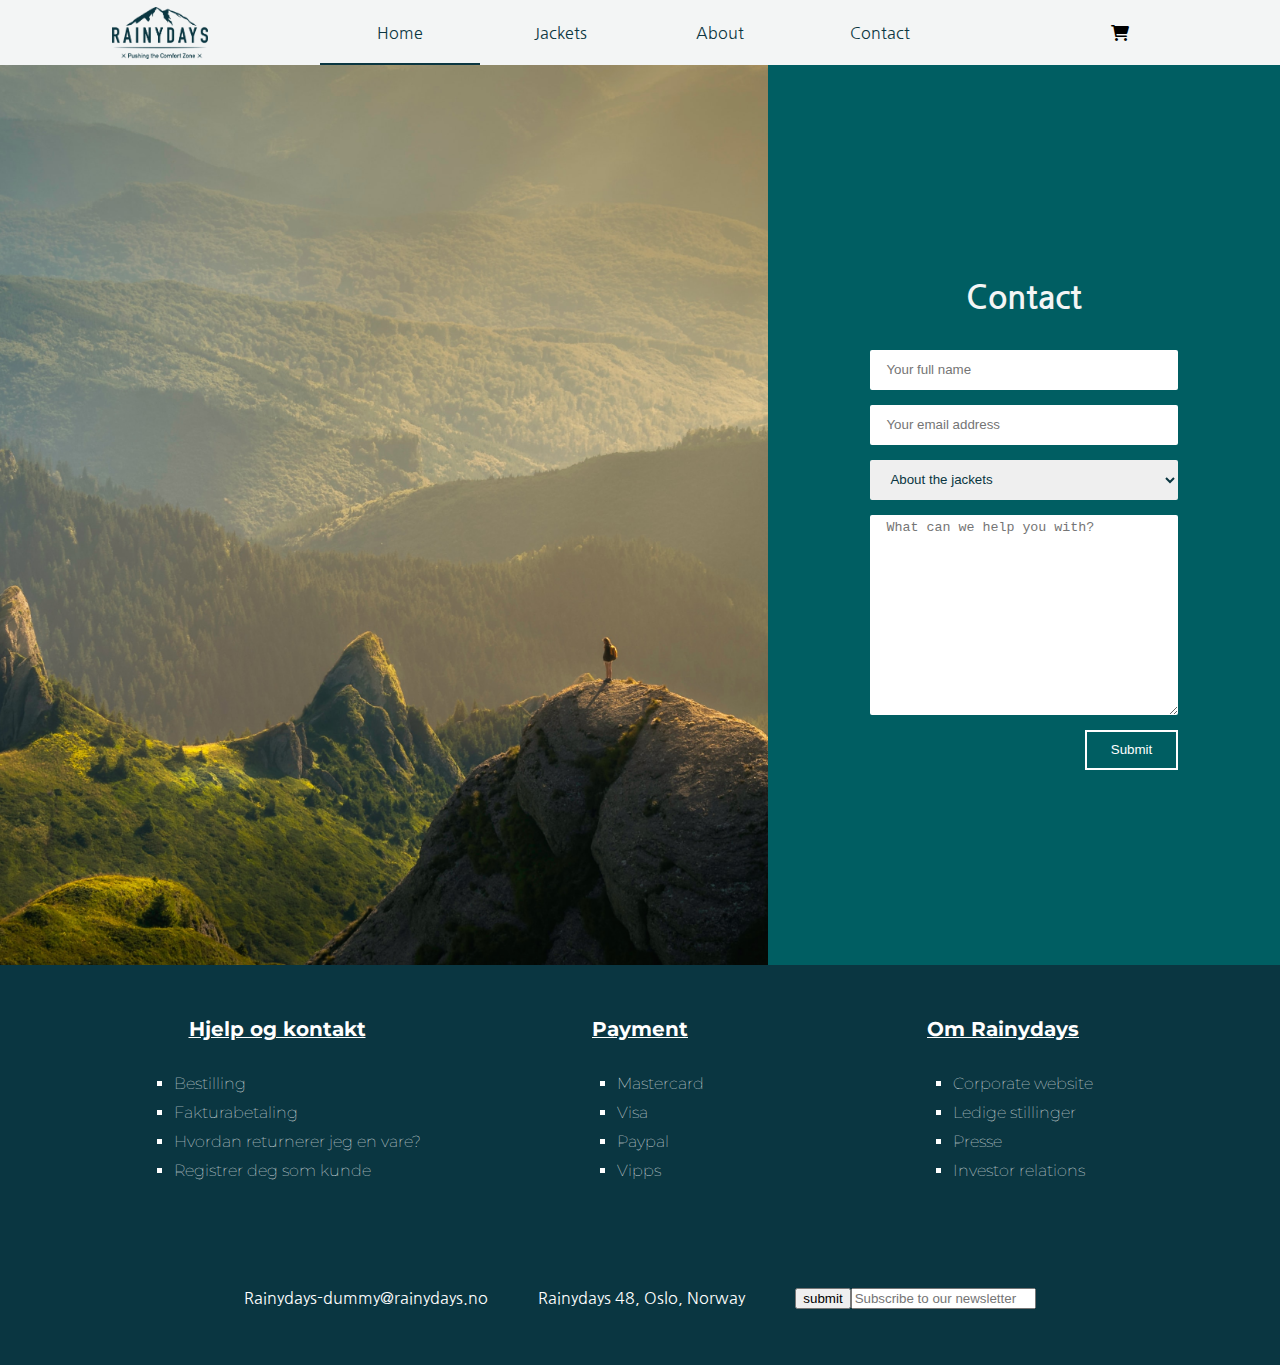
<file: contact.html>
<!DOCTYPE html>
<html lang="en">
  <head>
    <meta charset="UTF-8" />
    <meta http-equiv="X-UA-Compatible" content="IE=edge" />
    <meta name="viewport" content="width=device-width, initial-scale=1.0" />
    <title>Contact | Rainydays</title>
    <link
      rel="stylesheet"
      href="https://cdnjs.cloudflare.com/ajax/libs/font-awesome/6.0.0/css/all.min.css"
    />
    <link rel="stylesheet" href="../css/styles.css" />
    <meta
      name="description"
      content="Contact the staff at Rainydays to get all your questions answered"
    />
  </head>
  <body>
    <header id="top">
      <nav class="navbar-container flex-row">
        <a href="/index.html" class="navbar-logo flex-row">
          <img src="./public/RainyDays_Logo.png" alt="Rainydays logo" />
        </a>

        <ul class="navbar-buttons flex-row">
          <li class="navbar-button" data-active>
            <a class="navbar-button-text flex-row" href="/">Home</a>
          </li>
          <li class="navbar-button">
            <a class="navbar-button-text flex-row" href="/jackets.html"
              >Jackets</a
            >
          </li>
          <li class="navbar-button">
            <a class="navbar-button-text flex-row" href="/about.html">About</a>
          </li>
          <li class="navbar-button">
            <a class="navbar-button-text flex-row" href="/contact.html"
              >Contact</a
            >
          </li>
        </ul>
        <div class="navbar-cart">
          <a href="/cart.html"><i class="fa-solid fa-cart-shopping"></i></a>
        </div>
      </nav>
      <nav class="navbar-mobile flex-row">
        <div class="navbar-mobile-icons">
          <a class="navbar-logo flex-row" href="/index.html">
            <img src="./public/RainyDays_Logo.png" alt="" />
          </a>
          <div class="navbar-cart">
            <a href="/cart.html"><i class="fa-solid fa-cart-shopping"></i></a>
          </div>
        </div>
        <ul class="navbar-buttons flex-row">
          <li class="navbar-button flex-row" data-active>
            <a class="navbar-button-text flex-row" href="/index.html">Home</a>
          </li>
          <li class="navbar-button flex-row">
            <a class="navbar-button-text flex-row" href="/jackets.html"
              >Jackets</a
            >
          </li>
          <li class="navbar-button flex-row">
            <a class="navbar-button-text flex-row" href="/about.html">About</a>
          </li>
          <li class="navbar-button flex-row">
            <a class="navbar-button-text flex-row" href="/contact.html"
              >Contact</a
            >
          </li>
        </ul>
      </nav>
    </header>
    <main class="flex-row contact-main">
      <div class="contact-visuals-container"></div>
      <div class="contact-form-container flex-row">
        <form action="" class="contact-form flex-col">
          <h1 class="contact-title">Contact</h1>
          <input type="text" id="name" placeholder="Your full name" />
          <input type="text" id="name" placeholder="Your email address" />
          <select type="" id="name" placeholder="What topic?">
            <option>About the jackets</option>
            <option>Shipping</option>
            <option>Jobs</option>
            <option>Refunds</option>
          </select>
          <textarea
            type="text"
            id="name"
            placeholder="What can we help you with?"
          ></textarea>
          <button>Submit</button>
        </form>
      </div>
    </main>
    <footer>
      <div class="footer-container flex-col">
        <div class="footer-container-info flex-row">
          <div class="footer-help footer-box flex-col">
            <h2 class="footer-title">Hjelp og kontakt</h2>
            <ul class="footer-info-list flex-col">
              <li>Bestilling</li>
              <li>Fakturabetaling</li>
              <li>Hvordan returnerer jeg en vare?</li>
              <li>Registrer deg som kunde</li>
            </ul>
          </div>
          <div class="footer-payment footer-box flex-col">
            <h2 class="footer-title">Payment</h2>
            <ul class="footer-info-list flex-col">
              <li>Mastercard</li>
              <li>Visa</li>
              <li>Paypal</li>
              <li>Vipps</li>
            </ul>
          </div>
          <div class="footer-about footer-box flex-col">
            <h2 class="footer-title">Om Rainydays</h2>
            <ul class="footer-info-list flex-col">
              <li>Corporate website</li>
              <li>Ledige stillinger</li>
              <li>Presse</li>
              <li>Investor relations</li>
            </ul>
          </div>
        </div>
        <div class="footer-contact-info flex-row">
          <div class="footer-email">Rainydays-dummy@rainydays.no</div>
          <div class="footer-address">Rainydays 48, Oslo, Norway</div>
          <form class="footer-newsletter flex-row">
            <button value="submit">submit</button>
            <input type="text" placeholder="Subscribe to our newsletter" />
          </form>
        </div>
      </div>
    </footer>
  </body>
</html>
</file>
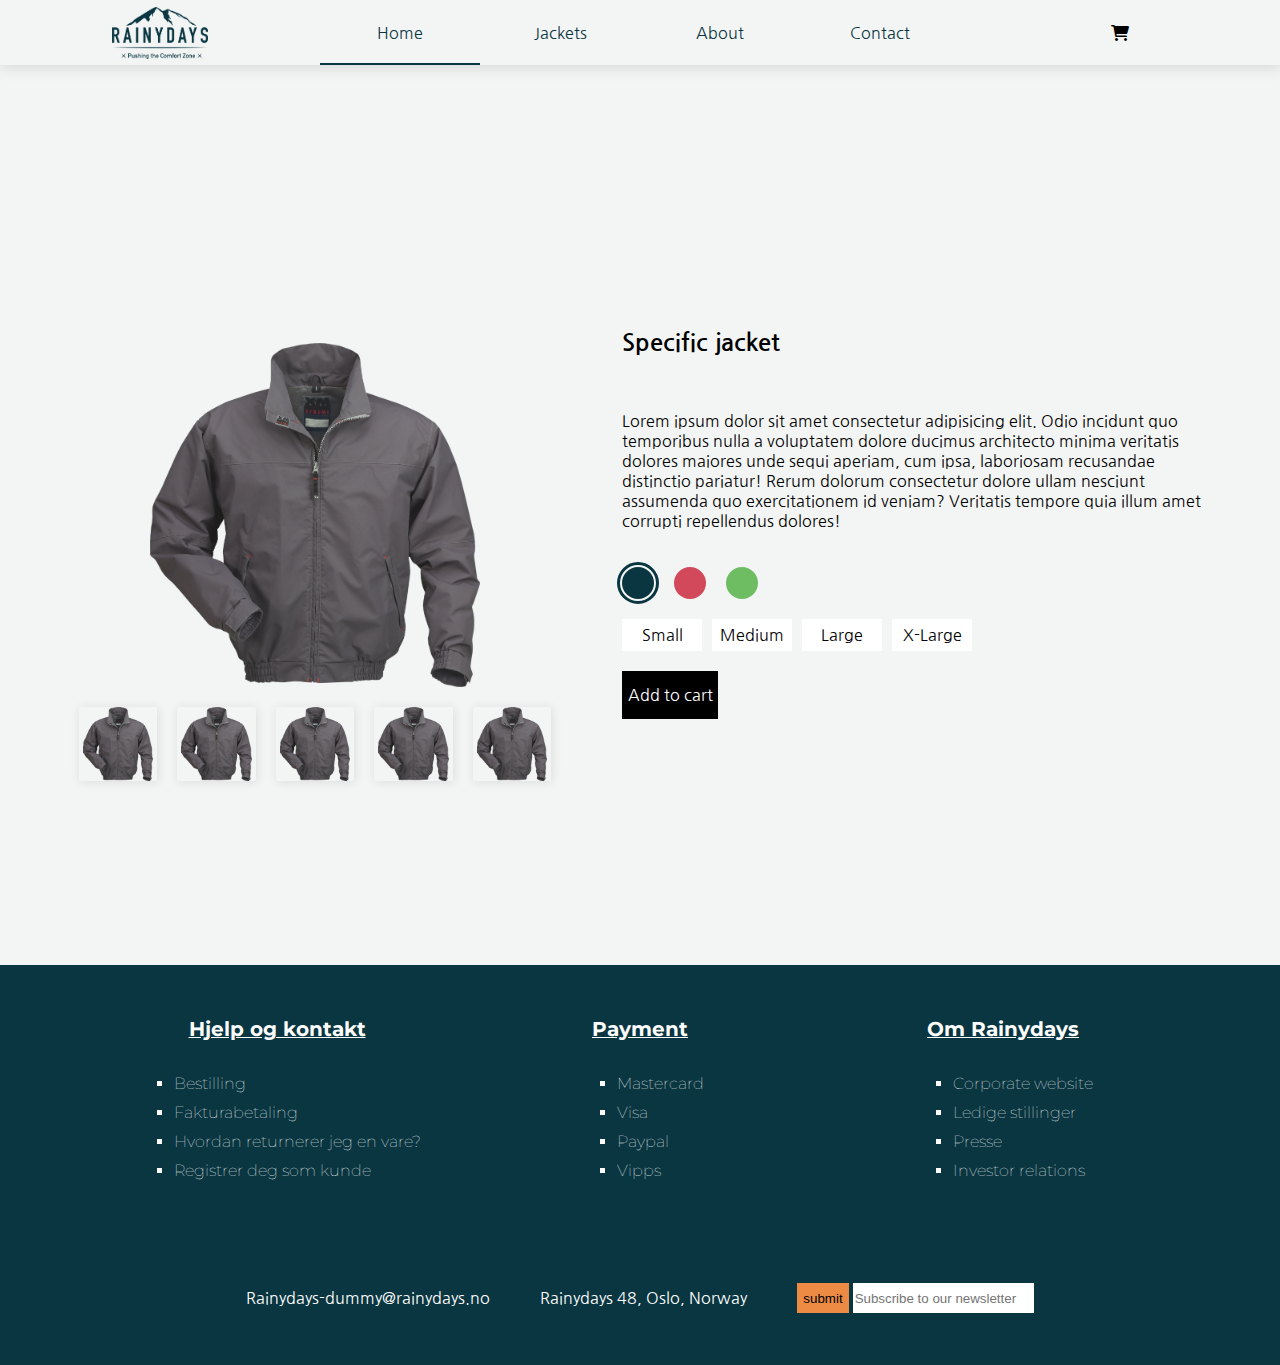
<file: jacket.html>
<!DOCTYPE html>
<html lang="en">
  <head>
    <meta charset="UTF-8" />
    <meta http-equiv="X-UA-Compatible" content="IE=edge" />
    <meta name="viewport" content="width=device-width, initial-scale=1.0" />
    <title>Jacket | Rainydays</title>
    <link
      rel="stylesheet"
      href="https://cdnjs.cloudflare.com/ajax/libs/font-awesome/6.0.0/css/all.min.css"
    />
    <link rel="stylesheet" href="../css/styles.css" />
    <meta name="description" content="View details about this jacket here" />
  </head>

  <body>
    <header id="top">
      <nav class="navbar-container flex-row">
        <a href="/index.html" class="navbar-logo flex-row">
          <img src="./public/RainyDays_Logo.png" alt="Rainydays logo" />
        </a>

        <ul class="navbar-buttons flex-row">
          <li class="navbar-button" data-active>
            <a class="navbar-button-text flex-row" href="/">Home</a>
          </li>
          <li class="navbar-button">
            <a class="navbar-button-text flex-row" href="/jackets.html"
              >Jackets</a
            >
          </li>
          <li class="navbar-button">
            <a class="navbar-button-text flex-row" href="/about.html">About</a>
          </li>
          <li class="navbar-button">
            <a class="navbar-button-text flex-row" href="/contact.html"
              >Contact</a
            >
          </li>
        </ul>
        <div class="navbar-cart">
          <a href="/cart.html"><i class="fa-solid fa-cart-shopping"></i></a>
        </div>
      </nav>
      <nav class="navbar-mobile flex-row">
        <div class="navbar-mobile-icons">
          <a class="navbar-logo flex-row" href="/index.html">
            <img src="./public/RainyDays_Logo.png" alt="" />
          </a>
          <div class="navbar-cart">
            <a href="/cart.html"><i class="fa-solid fa-cart-shopping"></i></a>
          </div>
        </div>
        <ul class="navbar-buttons flex-row">
          <li class="navbar-button flex-row" data-active>
            <a class="navbar-button-text flex-row" href="/index.html">Home</a>
          </li>
          <li class="navbar-button flex-row">
            <a class="navbar-button-text flex-row" href="/jackets.html"
              >Jackets</a
            >
          </li>
          <li class="navbar-button flex-row">
            <a class="navbar-button-text flex-row" href="/about.html">About</a>
          </li>
          <li class="navbar-button flex-row">
            <a class="navbar-button-text flex-row" href="/contact.html"
              >Contact</a
            >
          </li>
        </ul>
      </nav>
    </header>
    <main class="flex-col specjack-main-container">
      <div class="flex-row specjack-visuals-container">
        <div class="specjack-image-container flex-col">
          <img src="/public/RainyDays_Jacket5.png" />
          <div class="jacket-image-showcase flex-row">
            <div class="jacket-image-showcase-img flex-col">
              <img src="/public/RainyDays_Jacket5.png" />
            </div>
            <div class="jacket-image-showcase-img flex-col">
              <img src="/public/RainyDays_Jacket5.png" />
            </div>
            <div class="jacket-image-showcase-img flex-col">
              <img src="/public/RainyDays_Jacket5.png" />
            </div>
            <div class="jacket-image-showcase-img flex-col">
              <img src="/public/RainyDays_Jacket5.png" />
            </div>
            <div class="jacket-image-showcase-img flex-col">
              <img src="/public/RainyDays_Jacket5.png" />
            </div>
          </div>
        </div>
        <div class="specjack-details-container flex-col">
          <h2>Specific jacket</h2>
          <p>
            Lorem ipsum dolor sit amet consectetur adipisicing elit. Odio
            incidunt quo temporibus nulla a voluptatem dolore ducimus architecto
            minima veritatis dolores maiores unde sequi aperiam, cum ipsa,
            laboriosam recusandae distinctio pariatur! Rerum dolorum consectetur
            dolore ullam nesciunt assumenda quo exercitationem id veniam?
            Veritatis tempore quia illum amet corrupti repellendus dolores!
          </p>
          <div class="specjack-choice-container">
            <div class="specjack-choice-specifications flex-col">
              <div class="specjack-choice-colors flex-row">
                <input
                  type="radio"
                  name="color"
                  class="circle-checkbox blue"
                  checked
                />
                <input type="radio" name="color" class="circle-checkbox red" />
                <input
                  type="radio"
                  name="color"
                  class="circle-checkbox green"
                />
              </div>
              <div class="specjack-choice-sizes flex-row">
                <div class="square-checkbox flex-row">Small</div>
                <div class="square-checkbox flex-row">Medium</div>
                <div class="square-checkbox flex-row">Large</div>
                <div class="square-checkbox flex-row">X-Large</div>
              </div>
            </div>
            <div class="specjack-choice-btn-container flex-col">
              <a href="/cart.html" class="flex-row">Add to cart</a>
            </div>
          </div>
        </div>
      </div>
    </main>

    <footer>
      <div class="footer-container flex-col">
        <div class="footer-container-info flex-row">
          <div class="footer-help footer-box flex-col">
            <h2 class="footer-title">Hjelp og kontakt</h2>
            <ul class="footer-info-list flex-col">
              <li>Bestilling</li>
              <li>Fakturabetaling</li>
              <li>Hvordan returnerer jeg en vare?</li>
              <li>Registrer deg som kunde</li>
            </ul>
          </div>
          <div class="footer-payment footer-box flex-col">
            <h2 class="footer-title">Payment</h2>
            <ul class="footer-info-list flex-col">
              <li>Mastercard</li>
              <li>Visa</li>
              <li>Paypal</li>
              <li>Vipps</li>
            </ul>
          </div>
          <div class="footer-about footer-box flex-col">
            <h2 class="footer-title">Om Rainydays</h2>
            <ul class="footer-info-list flex-col">
              <li>Corporate website</li>
              <li>Ledige stillinger</li>
              <li>Presse</li>
              <li>Investor relations</li>
            </ul>
          </div>
        </div>
        <div class="footer-contact-info flex-row">
          <div class="footer-email">Rainydays-dummy@rainydays.no</div>
          <div class="footer-address">Rainydays 48, Oslo, Norway</div>
          <div class="footer-newsletter">
            <form>
              <label for="newsletter"></label>
              <button value="submit">submit</button>
              <input
                type="text"
                id="newsletter"
                placeholder="Subscribe to our newsletter"
              />
            </form>
          </div>
        </div>
      </div>
    </footer>
  </body>
</html>
</file>
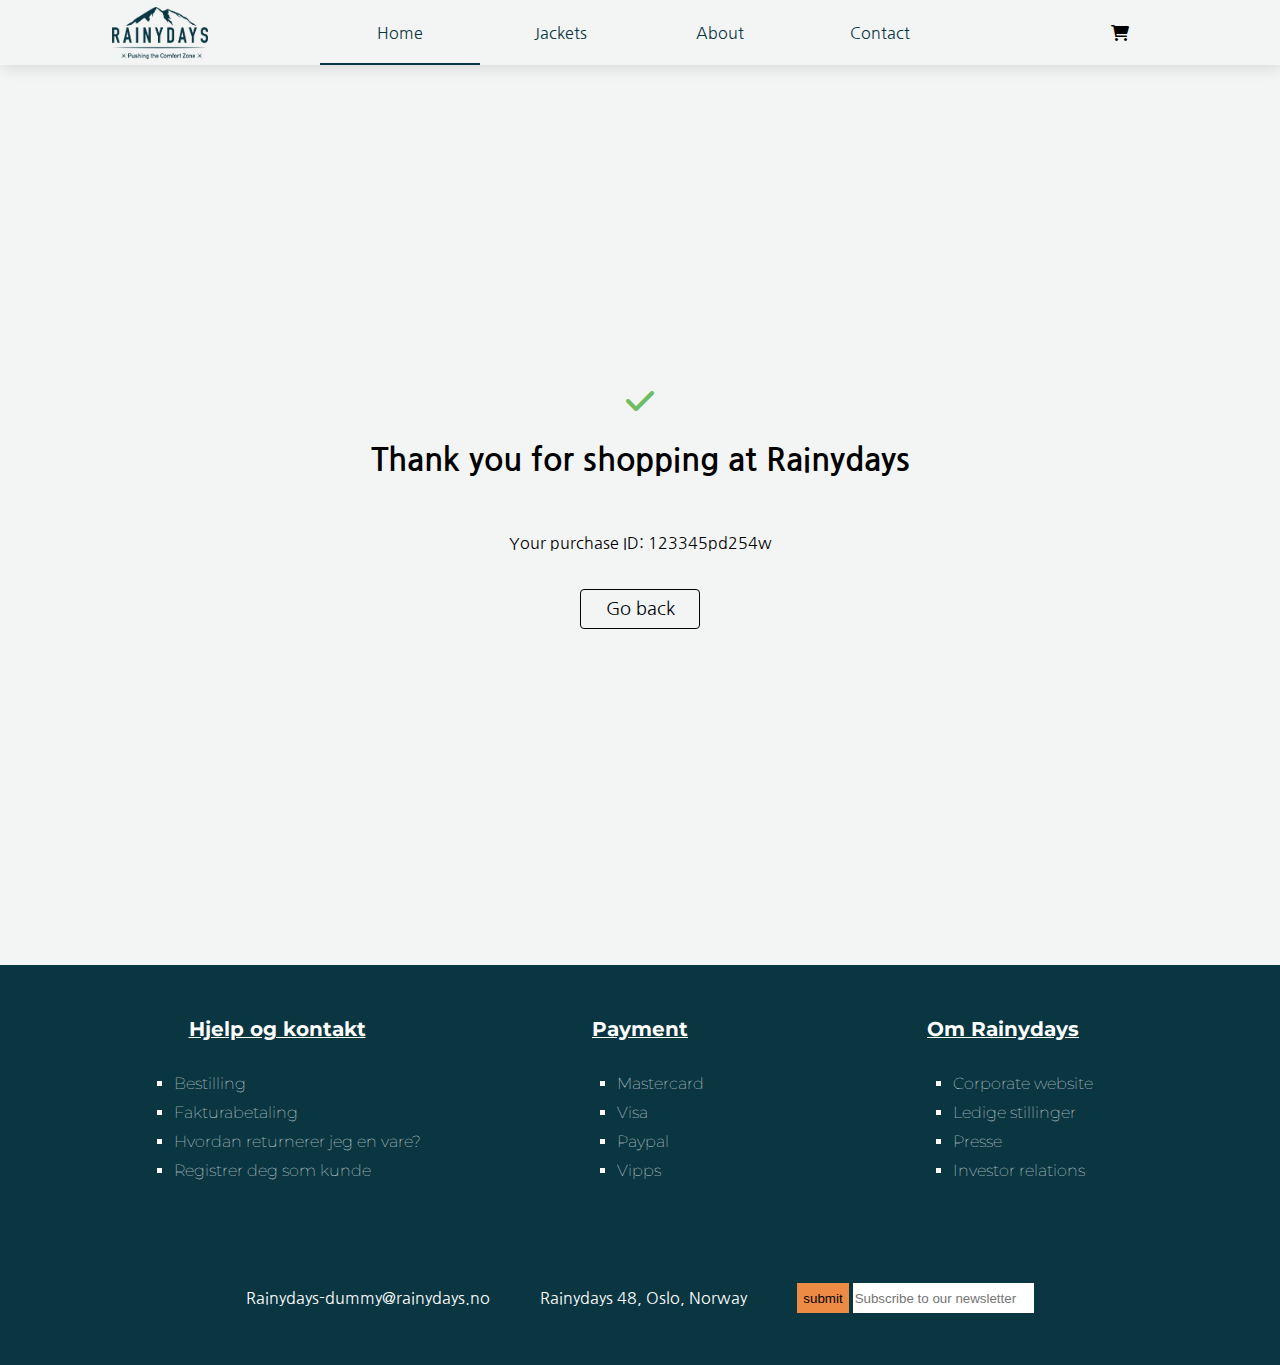
<file: success.html>
<!DOCTYPE html>
<html lang="en">
  <head>
    <meta charset="UTF-8" />
    <meta http-equiv="X-UA-Compatible" content="IE=edge" />
    <meta name="viewport" content="width=device-width, initial-scale=1.0" />
    <title>Thank you for the purchase</title>
    <link rel="stylesheet" href="../css/styles.css" />
    <link
      rel="stylesheet"
      href="https://cdnjs.cloudflare.com/ajax/libs/font-awesome/6.0.0/css/all.min.css"
    />
    <meta name="description" content="Thank you for purchasing our products." />
  </head>
  <body>
    <header id="top">
      <nav class="navbar-container flex-row">
        <a href="/index.html" class="navbar-logo flex-row">
          <img src="./public/RainyDays_Logo.png" alt="Rainydays logo" />
        </a>

        <ul class="navbar-buttons flex-row">
          <li class="navbar-button" data-active>
            <a class="navbar-button-text flex-row" href="/">Home</a>
          </li>
          <li class="navbar-button">
            <a class="navbar-button-text flex-row" href="/jackets.html"
              >Jackets</a
            >
          </li>
          <li class="navbar-button">
            <a class="navbar-button-text flex-row" href="/about.html">About</a>
          </li>
          <li class="navbar-button">
            <a class="navbar-button-text flex-row" href="/contact.html"
              >Contact</a
            >
          </li>
        </ul>
        <div class="navbar-cart">
          <a href="/cart.html"><i class="fa-solid fa-cart-shopping"></i></a>
        </div>
      </nav>
      <nav class="navbar-mobile flex-row">
        <div class="navbar-mobile-icons">
          <a class="navbar-logo flex-row" href="/index.html">
            <img src="./public/RainyDays_Logo.png" alt="" />
          </a>
          <div class="navbar-cart">
            <a href="/cart.html"><i class="fa-solid fa-cart-shopping"></i></a>
          </div>
        </div>
        <ul class="navbar-buttons flex-row">
          <li class="navbar-button flex-row" data-active>
            <a class="navbar-button-text flex-row" href="/index.html">Home</a>
          </li>
          <li class="navbar-button flex-row">
            <a class="navbar-button-text flex-row" href="/jackets.html"
              >Jackets</a
            >
          </li>
          <li class="navbar-button flex-row">
            <a class="navbar-button-text flex-row" href="/about.html">About</a>
          </li>
          <li class="navbar-button flex-row">
            <a class="navbar-button-text flex-row" href="/contact.html"
              >Contact</a
            >
          </li>
        </ul>
      </nav>
    </header>
    <main id="success-main" class="flex-col">
      <i class="fa-solid fa-check fa-2xl"></i>
      <h1>Thank you for shopping at Rainydays</h1>
      <p>Your purchase ID: 123345pd254w</p>

      <a class="redirect-button flex-col border-black" href="/index.html">
        <p>Go back</p>
      </a>
    </main>
    <footer>
      <div class="footer-container flex-col">
        <div class="footer-container-info flex-row">
          <div class="footer-help footer-box flex-col">
            <h2 class="footer-title">Hjelp og kontakt</h2>
            <ul class="footer-info-list flex-col">
              <li>Bestilling</li>
              <li>Fakturabetaling</li>
              <li>Hvordan returnerer jeg en vare?</li>
              <li>Registrer deg som kunde</li>
            </ul>
          </div>
          <div class="footer-payment footer-box flex-col">
            <h2 class="footer-title">Payment</h2>
            <ul class="footer-info-list flex-col">
              <li>Mastercard</li>
              <li>Visa</li>
              <li>Paypal</li>
              <li>Vipps</li>
            </ul>
          </div>
          <div class="footer-about footer-box flex-col">
            <h2 class="footer-title">Om Rainydays</h2>
            <ul class="footer-info-list flex-col">
              <li>Corporate website</li>
              <li>Ledige stillinger</li>
              <li>Presse</li>
              <li>Investor relations</li>
            </ul>
          </div>
        </div>
        <div class="footer-contact-info flex-row">
          <div class="footer-email">Rainydays-dummy@rainydays.no</div>
          <div class="footer-address">Rainydays 48, Oslo, Norway</div>
          <div class="footer-newsletter">
            <form>
              <label for="newsletter"></label>
              <button value="submit">submit</button>
              <input
                type="text"
                id="newsletter"
                placeholder="Subscribe to our newsletter"
              />
            </form>
          </div>
        </div>
      </div>
    </footer>
  </body>
</html>
</file>
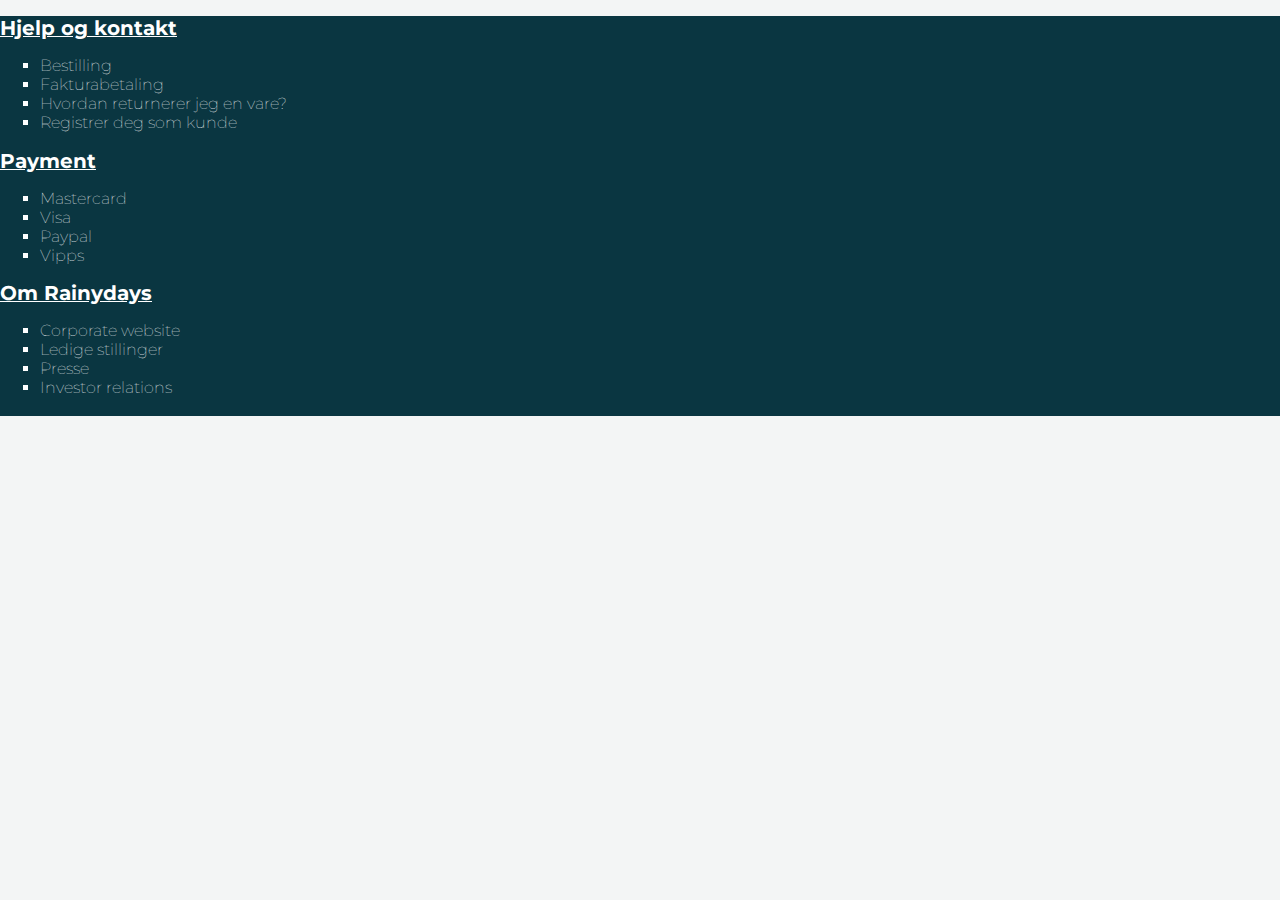
<file: pages/contact.html>
<!DOCTYPE html>
<html lang="en">
  <head>
    <meta charset="UTF-8" />
    <meta http-equiv="X-UA-Compatible" content="IE=edge" />
    <meta name="viewport" content="width=device-width, initial-scale=1.0" />
    <title>Document</title>
    <link rel="stylesheet" href="../css/styles.css" />
  </head>
  <body>
    <header>
      
    </header>
    <footer>
      <div class="footer-container">
        <div class="footer-container-info">
          <div class="footer-help footer-box">
            <h2 class="footer-title">Hjelp og kontakt</h2>
            <ul class="footer-info-list">
              <li>Bestilling</li>
              <li>Fakturabetaling</li>
              <li>Hvordan returnerer jeg en vare?</li>
              <li>Registrer deg som kunde</li>
            </ul>
          </div>
          <div class="footer-payment footer-box">
            <h2 class="footer-title">Payment</h2>
            <ul class="footer-info-list">
              <li>Mastercard</li>
              <li>Visa</li>
              <li>Paypal</li>
              <li>Vipps</li>
            </ul>
          </div>
          <div class="footer-about footer-box">
            <h2 class="footer-title">Om Rainydays</h2>
            <ul class="footer-info-list">
              <li>Corporate website</li>
              <li>Ledige stillinger</li>
              <li>Presse</li>
              <li>Investor relations</li>
            </ul>
          </div>
        </div>
        <div class="footer-contact-info">
          <div class="footer-email">Rainydays-dummy@rainydays.no</div>
          <div class="footer-address">Rainydays 48, Oslo, Norway</div>
          <div class="footer-newsletter">
            <form>
              <label for="newsletter"></label>
              <button value="submit">submit</button>
              <input
                type="text"
                id="newsletter"
                placeholder="Subscribe to our newsletter"
              />
            </form>
          </div>
        </div>
      </div>
    </footer>
  </body>
</html>
</file>
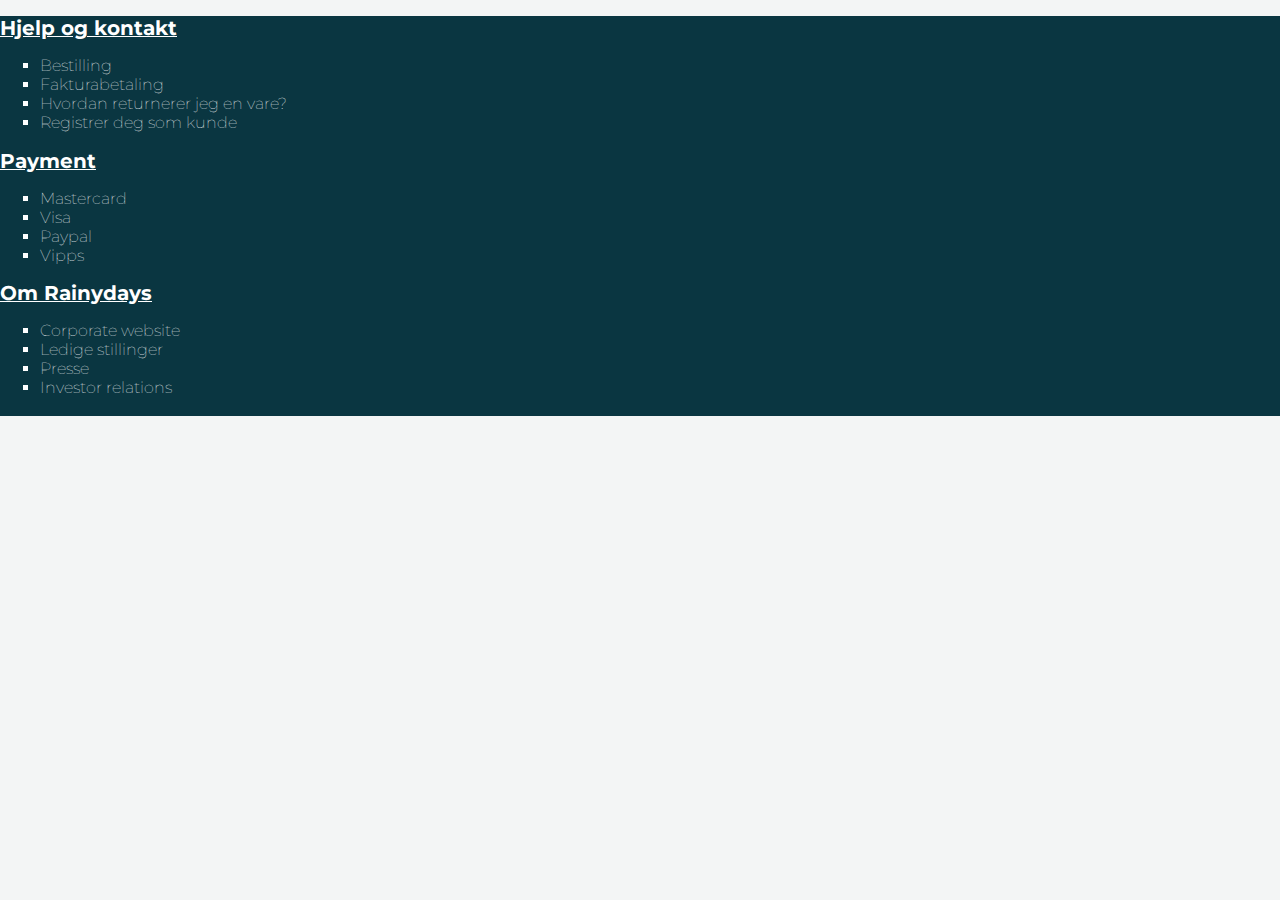
<file: pages/jacket.html>
<!DOCTYPE html>
<html lang="en">
  <head>
    <meta charset="UTF-8" />
    <meta http-equiv="X-UA-Compatible" content="IE=edge" />
    <meta name="viewport" content="width=device-width, initial-scale=1.0" />
    <title>Document</title>
    <link rel="stylesheet" href="../css/styles.css" />
  </head>

  <body>
    <header>
      
    </header>
    <footer>
      <div class="footer-container">
        <div class="footer-container-info">
          <div class="footer-help footer-box">
            <h2 class="footer-title">Hjelp og kontakt</h2>
            <ul class="footer-info-list">
              <li>Bestilling</li>
              <li>Fakturabetaling</li>
              <li>Hvordan returnerer jeg en vare?</li>
              <li>Registrer deg som kunde</li>
            </ul>
          </div>
          <div class="footer-payment footer-box">
            <h2 class="footer-title">Payment</h2>
            <ul class="footer-info-list">
              <li>Mastercard</li>
              <li>Visa</li>
              <li>Paypal</li>
              <li>Vipps</li>
            </ul>
          </div>
          <div class="footer-about footer-box">
            <h2 class="footer-title">Om Rainydays</h2>
            <ul class="footer-info-list">
              <li>Corporate website</li>
              <li>Ledige stillinger</li>
              <li>Presse</li>
              <li>Investor relations</li>
            </ul>
          </div>
        </div>
        <div class="footer-contact-info">
          <div class="footer-email">Rainydays-dummy@rainydays.no</div>
          <div class="footer-address">Rainydays 48, Oslo, Norway</div>
          <div class="footer-newsletter">
            <form>
              <label for="newsletter"></label>
              <button value="submit">submit</button>
              <input
                type="text"
                id="newsletter"
                placeholder="Subscribe to our newsletter"
              />
            </form>
          </div>
        </div>
      </div>
    </footer>
  </body>
</html>
</file>
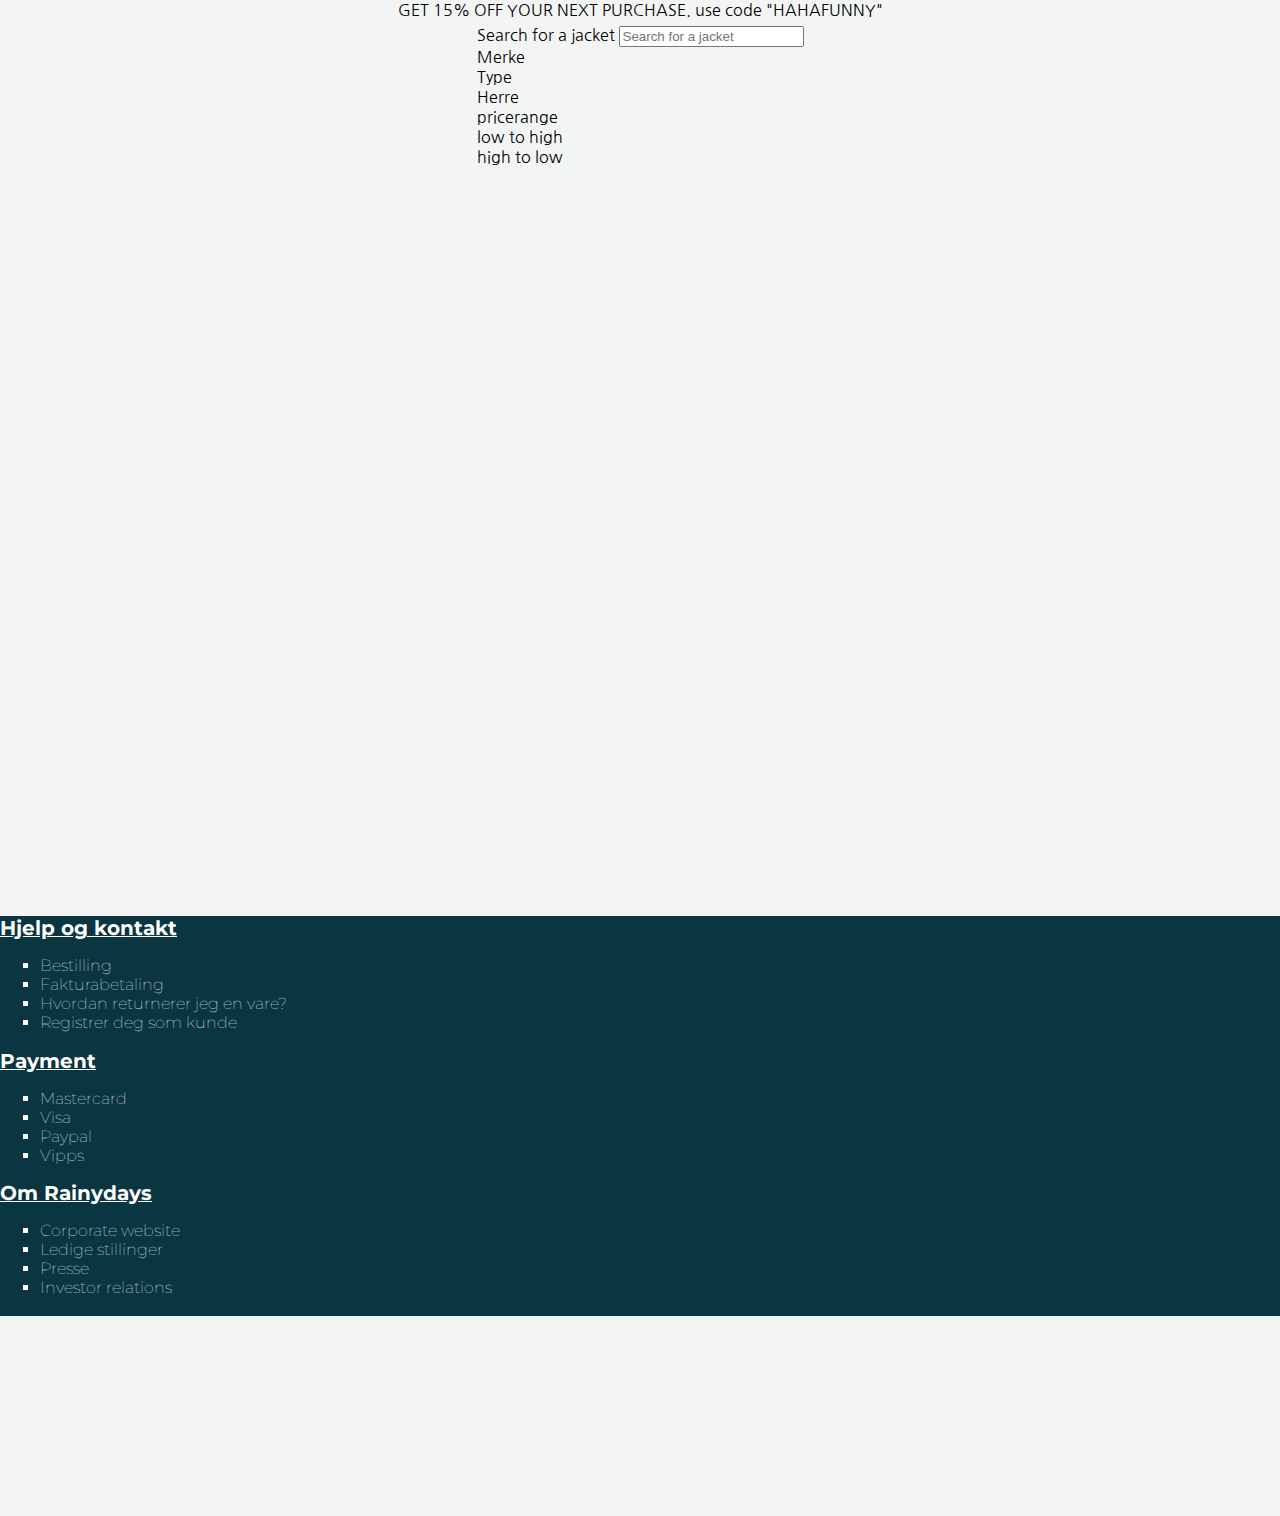
<file: pages/jackets.html>
<!DOCTYPE html>
<html lang="en">
	<head>
		<meta charset="UTF-8" />
		<meta http-equiv="X-UA-Compatible" content="IE=edge" />
		<meta name="viewport" content="width=device-width, initial-scale=1.0" />
		<title>Document</title>
		<link rel="stylesheet" href="../css/styles.css" />
	</head>
	<body>
		<header>
			
		</header>
		<main id="jacket-main-content">
			<div class="jacket-sale-container">
				GET 15% OFF YOUR NEXT PURCHASE. use code "HAHAFUNNY"
			</div>
			<div class="jacket-items-container">
				<div class="jacket-sort-container">
					<form action="">
						<label for="jackets-search">Search for a jacket</label>
						<input
							type="text"
							id="jackets-search"
							placeholder="Search for a jacket"
						/>
						<div>
							<div>Merke</div>
							<div>Type</div>
							<div>Herre</div>
						</div>
						<div>
							<div>pricerange</div>
							<div>low to high</div>
							<div>high to low</div>
						</div>
					</form>
				</div>
				<div class="jacket-jackets-list">
					<div class="jacket-jacket-card-container"></div>
					<div class="jacket-jacket-card-container"></div>
					<div class="jacket-jacket-card-container"></div>
					<div class="jacket-jacket-card-container"></div>
					<div class="jacket-jacket-card-container"></div>
					<div class="jacket-jacket-card-container"></div>
				</div>
			</div>
		</main>
		<footer>
			<div class="footer-container">
				<div class="footer-container-info">
					<div class="footer-help footer-box">
						<h2 class="footer-title">Hjelp og kontakt</h2>
						<ul class="footer-info-list">
							<li>Bestilling</li>
							<li>Fakturabetaling</li>
							<li>Hvordan returnerer jeg en vare?</li>
							<li>Registrer deg som kunde</li>
						</ul>
					</div>
					<div class="footer-payment footer-box">
						<h2 class="footer-title">Payment</h2>
						<ul class="footer-info-list">
							<li>Mastercard</li>
							<li>Visa</li>
							<li>Paypal</li>
							<li>Vipps</li>
						</ul>
					</div>
					<div class="footer-about footer-box">
						<h2 class="footer-title">Om Rainydays</h2>
						<ul class="footer-info-list">
							<li>Corporate website</li>
							<li>Ledige stillinger</li>
							<li>Presse</li>
							<li>Investor relations</li>
						</ul>
					</div>
				</div>
				<div class="footer-contact-info">
					<div class="footer-email">Rainydays-dummy@rainydays.no</div>
					<div class="footer-address">Rainydays 48, Oslo, Norway</div>
					<div class="footer-newsletter">
						<form>
							<label for="newsletter"></label>
							<button value="submit">submit</button>
							<input
								type="text"
								id="newsletter"
								placeholder="Subscribe to our newsletter"
							/>
						</form>
					</div>
				</div>
			</div>
		</footer>
	</body>
</html>
</file>
<file: css/styles.css>
@import url('https://fonts.googleapis.com/css2?family=Bebas+Neue&display=swap');
@import url('https://fonts.googleapis.com/css2?family=Montserrat:ital,wght@0,300;1,100&display=swap');
@import url('https://fonts.googleapis.com/css2?family=Nanum+Gothic:wght@400;700;800&display=swap');

:root {
	--navbar-light-blue: #f3f5f5;
	--dark-green: #005e62;
	--dark-blue: #0a3641;
	--light-blue: #96afb8;
	--vipps-orange: #ed8b44;
	--notif-red: #d1495b;
	--success-green: #6fbd63;
	--font-read: 'Montserrat', sans-serif;
	--border-thin: #00000010;
	--border-weak: #00000015;
	--border-medium: #00000025;
	--border-strong: #00000045;
}
a {
	text-decoration: none;
	color: black;
}

* {
	box-sizing: border-box;
}

.red {
	background-color: var(--notif-red);
}

.green {
	background-color: var(--success-green);
}

.blue {
	background-color: var(--dark-blue);
}

.circle {
	height: 20px;
	width: 20px;
	border-radius: 50%;
}

html,
body {
	margin: 0%;
	padding: 0%;
	font-family: 'Nanum Gothic', sans-serif;
	max-width: 100%;
	overflow-x: hidden;
	scroll-behavior: smooth;
	background-color: var(--navbar-light-blue);
}

.flex-col {
	display: flex;
	align-items: center;
	justify-content: center;
	flex-direction: column;
}

.flex-row {
	display: flex;
	align-items: center;
	justify-content: center;
	flex-direction: row;
}

.navbar-container {
	z-index: 999;
	max-width: 100vw;
	height: 65px;
	background-color: var(--navbar-light-blue);
	box-shadow: 1px 1px 15px 1px #00000020;
	justify-content: space-around;
}

.navbar-logo {
	height: 100%;
	width: 25%;
	z-index: 999;
}

.navbar-logo:hover {
	cursor: pointer;
}

.navbar-logo > img {
	height: 80%;
}

.navbar-mobile {
	width: 100vw;
	height: 155px;
	background-color: var(--navbar-light-blue);
	display: none;
	flex-direction: column;
}

.navbar-cart {
	height: 100%;
	width: 25%;
	display: flex;
	align-items: center;
	justify-content: center;
}

.navbar-mobile-icons {
	width: 100%;
	height: 70%;
	display: none;
	align-items: center;
	justify-content: center;
}

.navbar-buttons {
	list-style: none;
	width: 50vw;
	height: 100%;
	margin: 0%;
	padding: 0%;
	justify-content: space-around;
}

.navbar-button {
	height: 100%;
	width: calc(100% / 4);
	position: relative;
}

.navbar-button-text::before {
	content: '';
	position: absolute;
	width: 0px;
	left: 0%;
	top: 0%;
	height: 100%;
	transition: all 0.3s linear;
	background-color: var(--border-thin);
}

.navbar-button-text:hover::before {
	content: '';
	position: absolute;
	cursor: pointer;
	height: 100%;
	width: 100%;
	background-color: var(--border-thin);
	transition: all 0.3s linear;
}

.navbar-button-text {
	color: var(--dark-blue);
	text-decoration: none;
	font-size: 1rem;
	position: relative;
	width: 100%;
	height: 100%;
}

[data-active]::after {
	content: '';
	position: absolute;
	bottom: 0px;
	width: 100%;
	height: 2px;
	background-color: var(--dark-blue);
}

@media screen and (max-width: 740px) {
	.navbar-container {
		display: none;
	}
	.navbar-buttons {
		width: 100%;
	}
	.navbar-mobile {
		display: flex;
		justify-content: space-evenly;
	}

	.navbar-mobile-icons {
		display: flex;
	}

	.navbar-cart {
		position: absolute;
		right: 40px;
	}
}

.header-image {
	height: 350px;
	max-width: 100vw;
	background-image: url(../public/background.jpg);
	background-size: cover;
	background-position: 0%;
	background-clip: border-box;
}

.header-image > div {
	font-size: 1.5rem;
	text-align: center;
	width: 100%;
	height: 100%;
	background-color: #00000055;
	border-radius: 8px;
	color: white;
}

.sales-header {
	width: 100vw;
	margin-top: 5px;

	height: 150px;

	background: rgb(2, 0, 36);
	background: linear-gradient(
		90deg,
		rgba(2, 0, 36, 1) 0%,
		rgba(65, 158, 191, 1) 0%,
		rgba(3, 141, 208, 1) 27%,
		rgba(0, 212, 255, 1) 63%
	);
	color: white;
}

.sales-header > h2 {
	font-size: 1.2rem;
}

.redirect-button {
	position: relative;
	height: 40px;
	width: 120px;

	border: 1px solid white;
	color: white;
	border-radius: 4px;
	background-color: transparent;
	font-size: 1.1rem;
	transition: all 0.2s linear;
}

.border-black {
	border: 1px solid black;
	color: black;
	border-radius: 4px;
}

.redirect-button > p {
	z-index: 2;
}

.redirect-button::after {
	content: '';
	position: absolute;
	width: 0px;
	left: 0%;
	top: 0%;
	height: 100%;
	background-color: black;
	border-radius: 4px;
	transition: all 0.2s linear;
	z-index: 0;
}

.redirect-button:hover {
	cursor: pointer;
	color: white;
}

.redirect-button:hover::after {
	content: '';
	width: 100%;
	left: 0%;
	top: 0%;
	height: 100%;
	background-color: black;
	cursor: pointer;
	transition: all 0.2s linear;
}

/* jacket selection section */

.selection-list {
	width: 100vw;
	padding: 25px;
	margin-bottom: 50px;
	gap: 35px;
}

.selection-card-container {
	width: 100%;
	height: 100%;
	flex-wrap: wrap;
	gap: 20px;
}

.card-container {
	max-width: 100vw;
	position: relative;
	font-family: var(--font-read);
	color: var(--dark-blue);
	text-decoration: none;
}

.card-container:hover > * {
	box-shadow: 1px 1px 10px 1px var(--border-weak);
}

.card-shopping-cart {
	width: 35px;
	height: 35px;
	border-radius: 50px;
	position: absolute;
	top: 10px;
	left: 10px;
	color: var(--notif-red);
	z-index: 5;
	background-color: var(--navbar-light-blue);
	box-shadow: 1px 1px 15px 1px var(--border-thin);
}

.image-container {
	background-color: white;
	max-width: 100%;
	height: 300px;
	border: 1px solid var(--border-weak);
	border-radius: 4px;
}

.image-container:hover > .image-container-image {
	transition: all 0.2s linear;
	scale: 1.02;
}

.image-container-image {
	max-width: 90%;
	height: 90%;
	transition: all 0.2s linear;

	border-radius: 4px;
}

.card-info-container {
	align-items: flex-start;
	height: auto;
	width: 100%;
	padding: 2rem;
}

@media screen and (max-width: 640px) {
	.selection-card-container {
		gap: 5px;
		width: calc(100vw - 10px);
	}

	.card-container {
		max-width: calc(100% / 2 - 5px);
		min-width: calc(100% / 2 - 20px);
		height: auto;
		max-height: 500px;
		margin-bottom: 20px;
	}

	.image-container {
		width: 100%;
		max-height: 200px;
	}

	.image-container-image {
	}

	.card-info-container {
		width: 100%;
		height: auto;
	}
}

/* go to top button */
/* pga ingen JS så er den alltid synlig */
.go-to-top-btn {
	background-color: var(--navbar-light-blue);
	width: 100px;
	height: 40px;
	position: fixed;
	bottom: 10px;
	right: 10px;

	text-decoration: none;
	color: #0a3641;
	font-size: large;
	transition: all 0.2s;
}

.go-to-top-btn:hover {
	scale: 1.03;
	transition: all 0.2s;
}

/* Footer section */

.footer-container {
	height: 400px;
	max-width: 100vw;

	background-color: var(--dark-blue);
}

.footer-container-info {
	height: 400px;
	max-width: 1100px;
	width: 100vw;

	color: white;
}

.footer-box {
	width: 33%;
	justify-content: baseline;
	font-family: var(--font-read);
	font-size: small;
	font-weight: 100;
}

.footer-help {
}

.footer-about {
}

.footer-payment {
}

.footer-title {
	text-decoration: underline;
}

.footer-info-list {
	list-style: square;
	font-size: medium;
	align-items: flex-start;
	gap: 10px;
}

.footer-contact-info {
	gap: 50px;
	width: 100%;
	height: 50%;

	color: white;
}

.footer-newsletter {
	height: 30px;
}

:is(.footer-newsletter) form {
	height: 100%;
	width: 100%;
	gap: 0;
}
.footer-newsletter > * > input {
	height: 100%;
	border: none;
}
.footer-newsletter > * > button {
	height: 100%;
	border: none;
	background-color: var(--vipps-orange);
}

@media screen and (max-width: 640px) {
	.footer-title {
		font-size: 0.8rem;
	}
	.footer-info-list {
		font-size: 0.8rem;
		display: flex;
		align-items: flex-start;
	}
	.footer-container-info {
		align-items: flex-start;
		justify-content: space-between;
	}

	.footer-contact-info {
		font-size: 0.9rem;
		flex-direction: column;
	}
}

/* Jackets page */

#jacket-main-content {
	min-height: 100vh;
	height: auto;
	width: 100vw;

	display: flex;
	flex-direction: column;
	align-items: center;
	gap: 5px;
}

.jacket-sales-header {
	width: 100vw;
	height: 130px;
	background-color: var(--dark-blue);
	color: var(--navbar-light-blue);

	margin-top: 5px;
}

.jacket-filter-container {
	position: relative;
	width: 90%;
	max-width: 1380px;

	height: 100px;

	justify-content: space-between;
	padding-inline: 5rem;

	border-bottom: 1px solid var(--border-medium);
	border-radius: 2px;

	margin-top: 20px;
}

.jacket-filter-options > select {
	color: #ffffff;
	padding: 8px 16px;
	border: 1px solid transparent;
	border-color: transparent transparent rgba(0, 0, 0, 0.1) transparent;
	cursor: pointer;
}

.jacket-filter-options {
	gap: 25px;
}

.jacket-filter-icons {
	gap: 50px;
}

.jacket-filter-icons > i {
	scale: 1.5;
}

.jacket-view-container {
	width: auto;

	border-radius: 2px;
	background-color: var(--navbar-light-blue);

	display: flex;
	align-items: center;
	justify-content: center;
}

.jacket-list-container {
	width: 100%;
	height: 100%;

	display: grid;
	grid-template-columns: repeat(4, 1fr);
	place-content: center;
	gap: 10px;
	border-radius: 2px;

	padding: 2rem;
}

.jacket-card-container {
	position: relative;

	height: auto;
	width: auto;
	max-width: 300px;
	border-radius: 2px;

	color: var(--dark-blue);
	text-decoration: none;

	display: flex;
	flex: 1;
	flex-basis: auto;
}

.jacket-favourite {
	position: absolute;
	z-index: 10;
	top: 10px;
	left: 10px;
	width: 40px;
	height: 40px;

	box-shadow: 1px 1px 10px 1px var(--border-weak);

	border-radius: 50%;
	background-color: white;
}

.jacket-image-container {
	width: 100%;
	height: 300px;
	position: inherit;
	border-top-left-radius: 2px;
	border-top-right-radius: 2px;
	background-color: white;
}

.jacket-image {
	width: auto;
	height: auto;
	min-width: 90%;
	max-width: 90%;
}

.jacket-info-container {
	padding: 2rem;
	display: flex;
	flex-direction: column;
	gap: 1rem;
	border-bottom: 1px solid var(--dark-green);
}

.jacket-cart-container {
	width: 100%;
	height: 40px;
	justify-content: space-between;
}

@media screen and (max-width: 980px) {
	.jacket-image-container {
		height: 250px;
	}
	.jacket-view-container {
		width: 98%;
	}
	.jacket-list-container {
		grid-template-columns: repeat(3, 1fr);
	}
	.jacket-filter-options {
		width: 50%;
	}
	.jacket-filter-container {
		width: 100%;
		justify-content: center;
		padding: 0px;
	}
}
@media screen and (max-width: 680px) {
	.jacket-image-container {
		height: 200px;
	}
	.jacket-view-container {
		width: 98%;
	}
	.jacket-list-container {
		grid-template-columns: repeat(2, 1fr);
	}
	.jacket-card-container {
		width: calc(98vw / 2 - 20px);
	}
}
@media screen and (max-width: 320px) {
	.jacket-list-container {
		grid-template-columns: repeat(1, 1fr);
	}
	.jacket-card-container {
		width: calc(98vw);
	}
}

.cart-button {
	height: 3rem;
	width: 6rem;
	outline: 1px solid var(--dark-blue);
	border: none;
	border-radius: 4px;
	background-color: var(--dark-green);
	color: var(--navbar-light-blue);
	transition: all 0.2s linear;
}

.cart-button:hover {
	scale: 1.02;
	cursor: pointer;
	transition: all 0.2s linear;
}

.jacket-color-selector-list {
	position: absolute;
	gap: 10px;
	bottom: 10px;
	left: 1rem;
}

.jacket-color-selector {
	width: 12px;
	height: 12px;
	border-radius: 50%;
	outline-offset: 2px;
}

.jacket-color-selector[data-selected] {
	outline: 2px solid var(--dark-blue);
	outline-offset: 2px;
}

/* cart */

.cart-main {
	justify-content: center;
}

.cart-main-container {
	max-width: 1440px;
}

.cart-sum-container {
	width: 60vw;
	height: 100vh;
}
.cart-items-container {
	height: 70%;
	width: 100%;
	gap: 10px;
	padding-top: 10px;
	justify-content: flex-start;
}
.cart-item {
	width: 90%;
	height: calc(100% / 5);

	border: 1px solid var(--border-weak);
	border-left: 2px solid var(--dark-blue);

	background-color: white;
	justify-content: space-between;
	align-items: flex-end;
}

.cart-image-container {
	height: 100%;
	width: 100px;
}

.cart-image-container > img {
	width: 75%;
	overflow-x: hidden;
}

.cart-item-info-container {
	height: 100%;
	width: calc(100% - 100px);
}

.cart-fieldset {
	border: none;
	align-items: flex-start;
}

.cart-item-title {
	padding: 0rem 2rem;
	justify-content: flex-start;
	width: 100%;
	height: 40%;
}
.cart-item-info {
	padding: 0rem 2rem;
	width: 100%;
	height: 60%;
	justify-content: space-between;
}

.cart-item-info-spec {
	align-items: flex-start;
	height: 100%;
	gap: 10px;
}

.cart-price-container {
	justify-content: flex-start;

	height: 15%;
	width: 100%;
}

.cart-sum {
	width: 90%;
	height: 100%;
	background-color: var(--dark-green);
	color: white;
}

.divider {
	width: 90%;
	height: 1px;

	background-color: white;
}

.cart-total-price {
	font-size: 0.85rem;
	width: 90%;
	justify-content: space-between;
}

.cart-choices-container {
	padding: 2rem;
	width: 40vw;
	height: 100vh;
}
.cart-inputs-container {
	align-items: flex-start;
	gap: 10px;
}
.cart-inputs-container > input {
	width: 80%;
	height: 3rem;
	border: 1px solid var(--border-weak);
}

.cart-payment-buttons {
	width: 80%;
	height: 100px;
	justify-content: flex-start;
	gap: 25px;
}

.payment-button {
	width: 40%;
	height: 50%;
	border: none;
	transition: all 0.2s linear;
}

.payment-button:hover {
	scale: 1.02;
	cursor: pointer;
	transition: all 0.2s linear;
}

.cart-pay-card-button {
	background-color: var(--dark-green);
	color: var(--navbar-light-blue);
}
.cart-pay-vipps-button {
	background-color: var(--vipps-orange);
}

.cart-proceed-container {
	width: 80%;
	height: 100px;
	justify-content: space-between;
}

.proceed-button {
	width: 30%;
	height: 50%;
	transition: all 0.2s linear;
}

.proceed-button:hover {
	scale: 1.02;
	cursor: pointer;
	transition: all 0.2s linear;
}

.cart-back-button {
	border: 1px solid var(--dark-blue);
}
.cart-proceed-button {
	background-color: var(--dark-blue);
	color: var(--navbar-light-blue);
}

@media screen and (max-width: 830px) {
	.cart-sum-container {
		width: 100vw;
		height: auto;
		gap: 40px;
	}
	.cart-main-container {
		flex-direction: column;
	}
	.cart-choices-container {
		width: 100vw;
		height: fit-content;
		display: flex;
		align-items: center;
		justify-content: center;
	}
	.cart-inputs-container {
		justify-content: center;
		align-items: center;
		width: 80vw;
	}
	.cart-inputs-container > input {
		width: 100%;
	}

	.cart-sum {
		height: 100px;
	}
}

/* Contact page */

.contact-main {
	justify-content: flex-start;
	align-items: flex-start;
}

.contact-visuals-container {
	width: 60vw;
	height: 100vh;

	background-image: url('/public/contact-bg.jpg');
	background-position: 50%;
	background-size: cover;
	background-repeat: no-repeat;
}

.contact-title {
	color: var(--navbar-light-blue);
}

.contact-form-container {
	width: 40vw;
	height: 100vh;
	background-color: var(--dark-green);
}

.contact-form {
	width: 60%;
	max-width: 550px;
	min-width: 250px;
	height: 100%;

	gap: 15px;
}

.contact-form > input,
.contact-form > select {
	height: 40px;
	width: 100%;
	padding: 0.3rem 1rem;
	border-radius: 2px;
	border: none;
	color: var(--dark-blue);
}

.contact-form > button {
	align-self: flex-end;
	width: 30%;
	height: 40px;
	border: 2px solid white;
	background-color: transparent;
	color: white;
	transition: all 0.2s linear;
}

.contact-form > button:hover {
	scale: 1.02;
	transition: all 0.2s linear;
	cursor: pointer;
}

.contact-form > textarea {
	width: 100%;
	border-radius: 2px;
	border: none;
	padding: 0.3rem 1rem;

	resize: vertical;
	height: auto;
	min-height: 200px;
}

@media screen and (max-width: 810px) {
	.contact-visuals-container {
		display: none;
	}
	.contact-form-container {
		width: 100%;
	}

	.contact-form {
		width: 90%;
	}
}

/* About section */

.about-main {
	height: auto;
	min-height: 100vh;
	width: 100vw;
	display: grid;
	place-content: center;
	grid-template-rows: 1fr 4fr;
}
.about-main > * {
}
.about-visuals-container {
	max-width: 1440px;

	background-image: url('/public/people-working.jpg');
	background-repeat: no-repeat;
	background-size: cover;
	background-position: center;
	max-height: 300px;
}
.about-info-container {
	max-width: 1440px;

	display: flex;
	align-items: center;
	height: auto;
	justify-content: space-evenly;
	background-color: var(--dark-green);
}
.about-map-container {
	width: 50%;
	display: flex;
	align-items: center;
	justify-content: center;
}
.about-map {
	width: 80%;
	max-width: 450px;
	aspect-ratio: 1 / 1;
	border: 1px solid var(--border-thin);
}
.about-text {
	color: var(--navbar-light-blue);
	width: 50%;
	height: 100%;
	padding: 0rem 2rem;
	display: flex;
	align-items: flex-start;
}

@media screen and (max-width: 740px) {
	.about-main {
		height: auto;
	}
	.about-info-container {
		flex-direction: column-reverse;
		flex: 1;
		padding: 2rem 0rem;
	}
	.about-text {
		width: 80%;
		padding: 0rem 0rem 2rem 0rem;
	}
	.about-map-container {
		width: 70%;
	}
}

/* Specific jackets page */
.specjack-main-container {
	min-height: 100vh;
	width: 100vw;
}

.specjack-visuals-container {
	width: 100%;
	height: 100%;
}

.specjack-image-container {
	flex-basis: auto;
	flex: 1;

	max-width: 550px;
	min-width: 450px;
	aspect-ratio: 1 / 1;

	display: flex;

	position: relative;
}

.specjack-image-container > img {
	width: 60%;
}

.jacket-image-showcase {
	position: absolute;
	bottom: 5px;
	left: 0px;
	width: 100%;
	height: 15%;
	gap: 20px;
}
.jacket-image-showcase-img {
	width: calc(100% / 7);
	height: 90%;
	border-radius: 2px;
	z-index: 100;
	box-shadow: 1px 1px 10px 1px var(--border-weak);
}

.jacket-image-showcase-img > img {
	width: 90%;
	transition: all 200ms linear;
}

.jacket-image-showcase-img > img:hover {
	scale: 1.05;
	transition: all 200ms linear;
}

.specjack-details-container {
	flex-basis: auto;
	flex: 1;
	height: 100%;
	max-width: 650px;
	padding: 2rem;

	align-items: flex-start;
	gap: 20px;
}

.specjack-choice-container {
	gap: 10px;
	width: 100%;
	height: fit-content;

	flex-wrap: wrap;
}

.specjack-choice-specifications {
	position: relative;
	align-items: flex-start;
	width: 100%;
	height: auto;
	gap: 20px;
}

.specjack-choice-btn-container {
	height: 40%;
	width: 100%;
	align-items: flex-start;
}
.specjack-choice-btn-container > a {
	margin-top: 20px;
	height: 3rem;
	width: 6rem;
	text-decoration: none;
	align-items: center;
	justify-content: center;
	background-color: black;
	color: white;
	border: 1px solid black;
}
.specjack-choice-colors {
	width: 100%;
	gap: 20px;
	justify-content: flex-start;
}

.specjack-choice-sizes {
	width: 100%;
	flex-wrap: wrap;
	gap: 10px;

	justify-content: flex-start;
}

.specjack-choice-specifications input {
	-webkit-appearance: none;
	appearance: none;
	margin: 0;
}
.circle-checkbox {
	position: relative;
	font: inherit;
	width: 2rem;
	height: 2rem;
	border-radius: 50%;
}
.circle-checkbox:hover {
	cursor: pointer;
}
.circle-checkbox:checked {
	outline: 3px solid var(--dark-blue);
	outline-offset: 2px;
}

.square-checkbox {
	transition: all 200ms linear;
	outline: 0px solid var(--dark-blue);
	outline-offset: 0px;
	width: 5rem;
	height: 2rem;
	background-color: white;
}

.square-checkbox:hover {
	transition: all 100ms linear;
	cursor: pointer;
	outline: 2px solid var(--dark-blue);
	outline-offset: 2px;
}

@media screen and (max-width: 970px) {
	.specjack-main-container {
		height: auto;
		padding: 0;
		justify-content: center;
		align-items: center;
	}
}

@media screen and (max-width: 800px) {
	.specjack-main-container {
		height: auto;
		padding: 0;
	}
	.specjack-image-container {
		max-width: 60%;
		min-width: none;
		flex: 1;
	}
	.jacket-image-showcase {
		gap: 5px;
	}
	.specjack-visuals-container {
		flex-direction: column;
		align-items: center;
		justify-content: center;
		width: 100%;
		max-width: none;
		min-width: none;
	}
	.specjack-details-container {
		width: 100vw;
		max-width: none;
		min-width: none;
	}
}

/* Success page */
#success-main {
	text-align: center;
	height: 100vh;
	width: 100vw;
	gap: 20px;
}

#success-main > i {
	color: var(--success-green);
}
</file>
